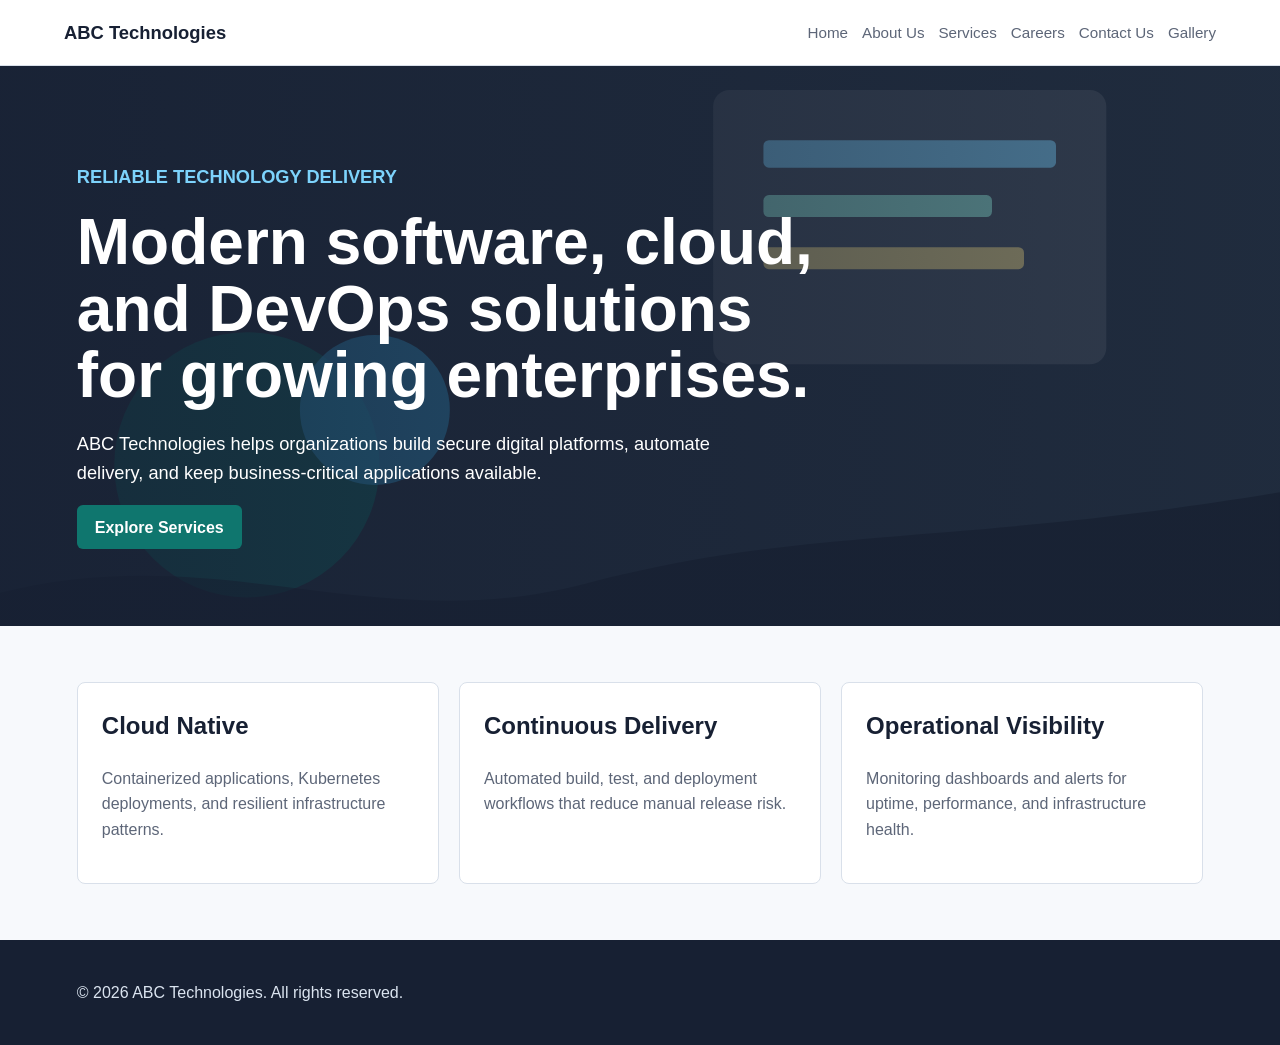
<file: website/index.html>
<!doctype html>
<html lang="en">
<head>
  <meta charset="utf-8">
  <meta name="viewport" content="width=device-width, initial-scale=1">
  <title>ABC Technologies | Corporate IT Solutions</title>
  <link rel="stylesheet" href="assets/css/styles.css">
</head>
<body>
  <header class="site-header">
    <a class="brand" href="index.html">ABC Technologies</a>
    <nav aria-label="Primary navigation">
      <a href="index.html">Home</a>
      <a href="about.html">About Us</a>
      <a href="services.html">Services</a>
      <a href="careers.html">Careers</a>
      <a href="contact.html">Contact Us</a>
      <a href="gallery.html">Gallery</a>
    </nav>
  </header>

  <main>
    <section class="hero">
      <div>
        <p class="eyebrow">Reliable technology delivery</p>
        <h1>Modern software, cloud, and DevOps solutions for growing enterprises.</h1>
        <p>ABC Technologies helps organizations build secure digital platforms, automate delivery, and keep business-critical applications available.</p>
        <a class="button" href="services.html">Explore Services</a>
      </div>
    </section>

    <section class="section grid-3">
      <article>
        <h2>Cloud Native</h2>
        <p>Containerized applications, Kubernetes deployments, and resilient infrastructure patterns.</p>
      </article>
      <article>
        <h2>Continuous Delivery</h2>
        <p>Automated build, test, and deployment workflows that reduce manual release risk.</p>
      </article>
      <article>
        <h2>Operational Visibility</h2>
        <p>Monitoring dashboards and alerts for uptime, performance, and infrastructure health.</p>
      </article>
    </section>
  </main>

  <footer>
    <p>&copy; 2026 ABC Technologies. All rights reserved.</p>
  </footer>
</body>
</html>
</file>
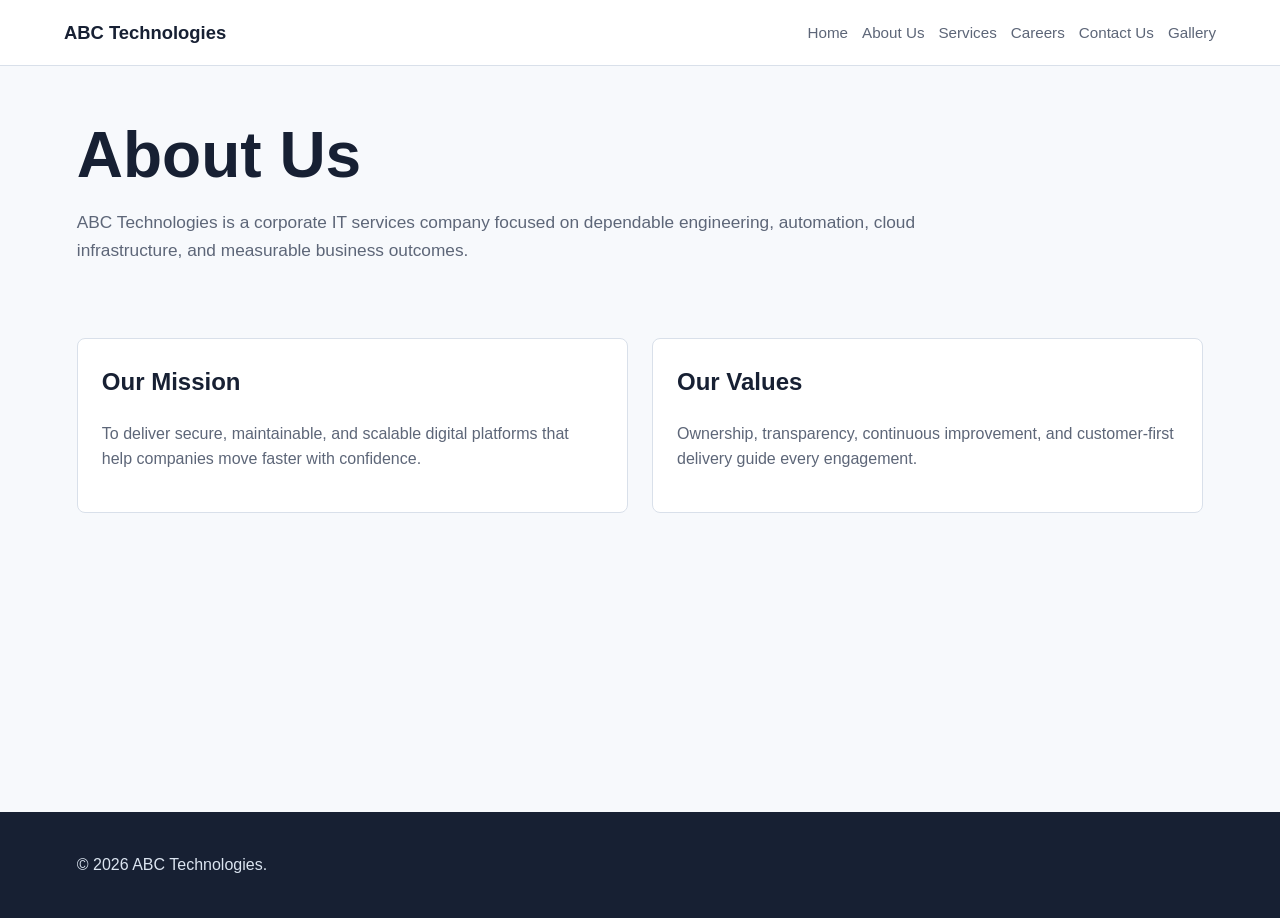
<file: website/about.html>
<!doctype html>
<html lang="en">
<head>
  <meta charset="utf-8">
  <meta name="viewport" content="width=device-width, initial-scale=1">
  <title>About Us | ABC Technologies</title>
  <link rel="stylesheet" href="assets/css/styles.css">
</head>
<body>
  <header class="site-header">
    <a class="brand" href="index.html">ABC Technologies</a>
    <nav aria-label="Primary navigation">
      <a href="index.html">Home</a>
      <a href="about.html">About Us</a>
      <a href="services.html">Services</a>
      <a href="careers.html">Careers</a>
      <a href="contact.html">Contact Us</a>
      <a href="gallery.html">Gallery</a>
    </nav>
  </header>
  <main class="page">
    <h1>About Us</h1>
    <p>ABC Technologies is a corporate IT services company focused on dependable engineering, automation, cloud infrastructure, and measurable business outcomes.</p>
    <section class="section split">
      <div>
        <h2>Our Mission</h2>
        <p>To deliver secure, maintainable, and scalable digital platforms that help companies move faster with confidence.</p>
      </div>
      <div>
        <h2>Our Values</h2>
        <p>Ownership, transparency, continuous improvement, and customer-first delivery guide every engagement.</p>
      </div>
    </section>
  </main>
  <footer><p>&copy; 2026 ABC Technologies.</p></footer>
</body>
</html>
</file>
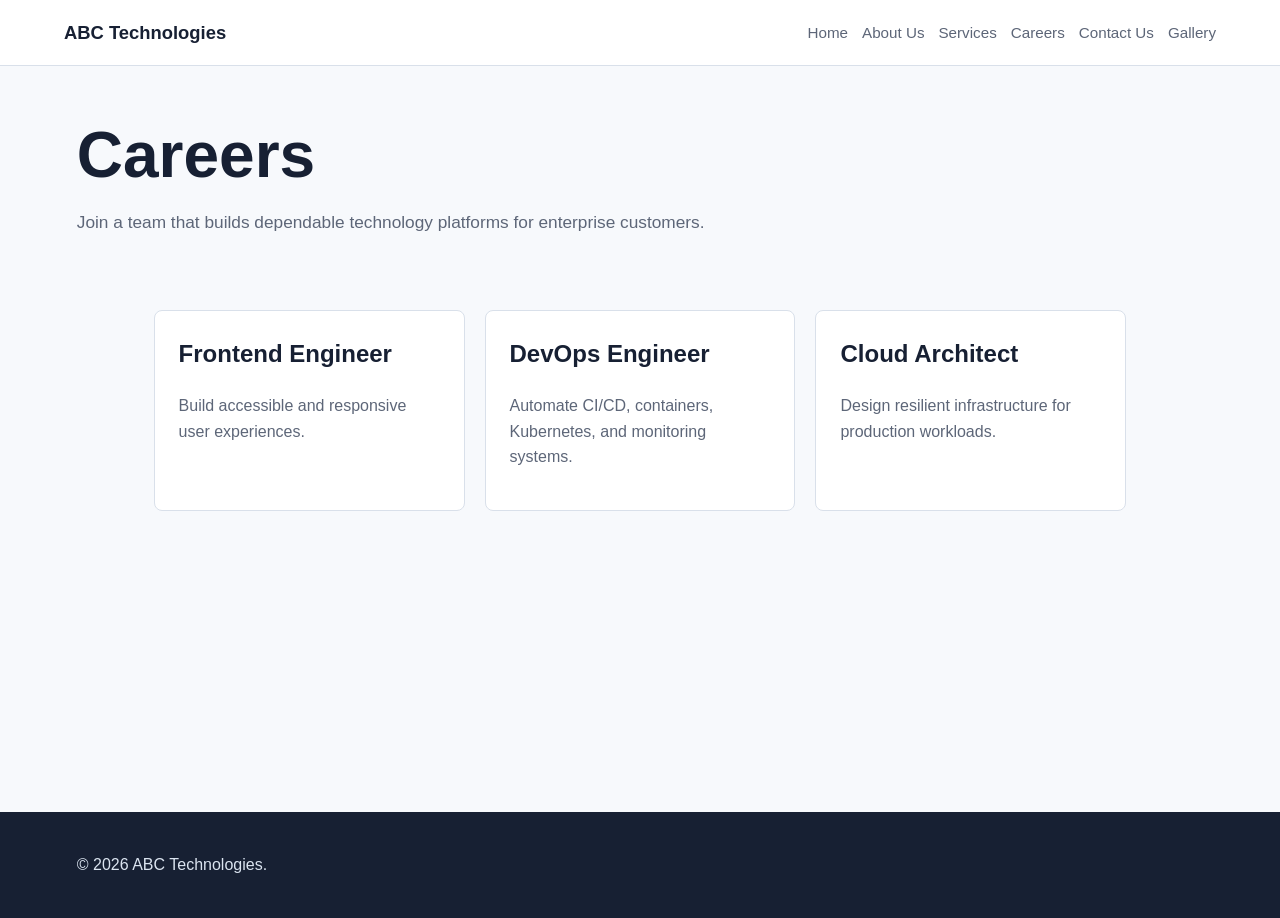
<file: website/careers.html>
<!doctype html>
<html lang="en">
<head>
  <meta charset="utf-8">
  <meta name="viewport" content="width=device-width, initial-scale=1">
  <title>Careers | ABC Technologies</title>
  <link rel="stylesheet" href="assets/css/styles.css">
</head>
<body>
  <header class="site-header">
    <a class="brand" href="index.html">ABC Technologies</a>
    <nav aria-label="Primary navigation">
      <a href="index.html">Home</a>
      <a href="about.html">About Us</a>
      <a href="services.html">Services</a>
      <a href="careers.html">Careers</a>
      <a href="contact.html">Contact Us</a>
      <a href="gallery.html">Gallery</a>
    </nav>
  </header>
  <main class="page">
    <h1>Careers</h1>
    <p>Join a team that builds dependable technology platforms for enterprise customers.</p>
    <section class="section grid-3">
      <article><h2>Frontend Engineer</h2><p>Build accessible and responsive user experiences.</p></article>
      <article><h2>DevOps Engineer</h2><p>Automate CI/CD, containers, Kubernetes, and monitoring systems.</p></article>
      <article><h2>Cloud Architect</h2><p>Design resilient infrastructure for production workloads.</p></article>
    </section>
  </main>
  <footer><p>&copy; 2026 ABC Technologies.</p></footer>
</body>
</html>
</file>
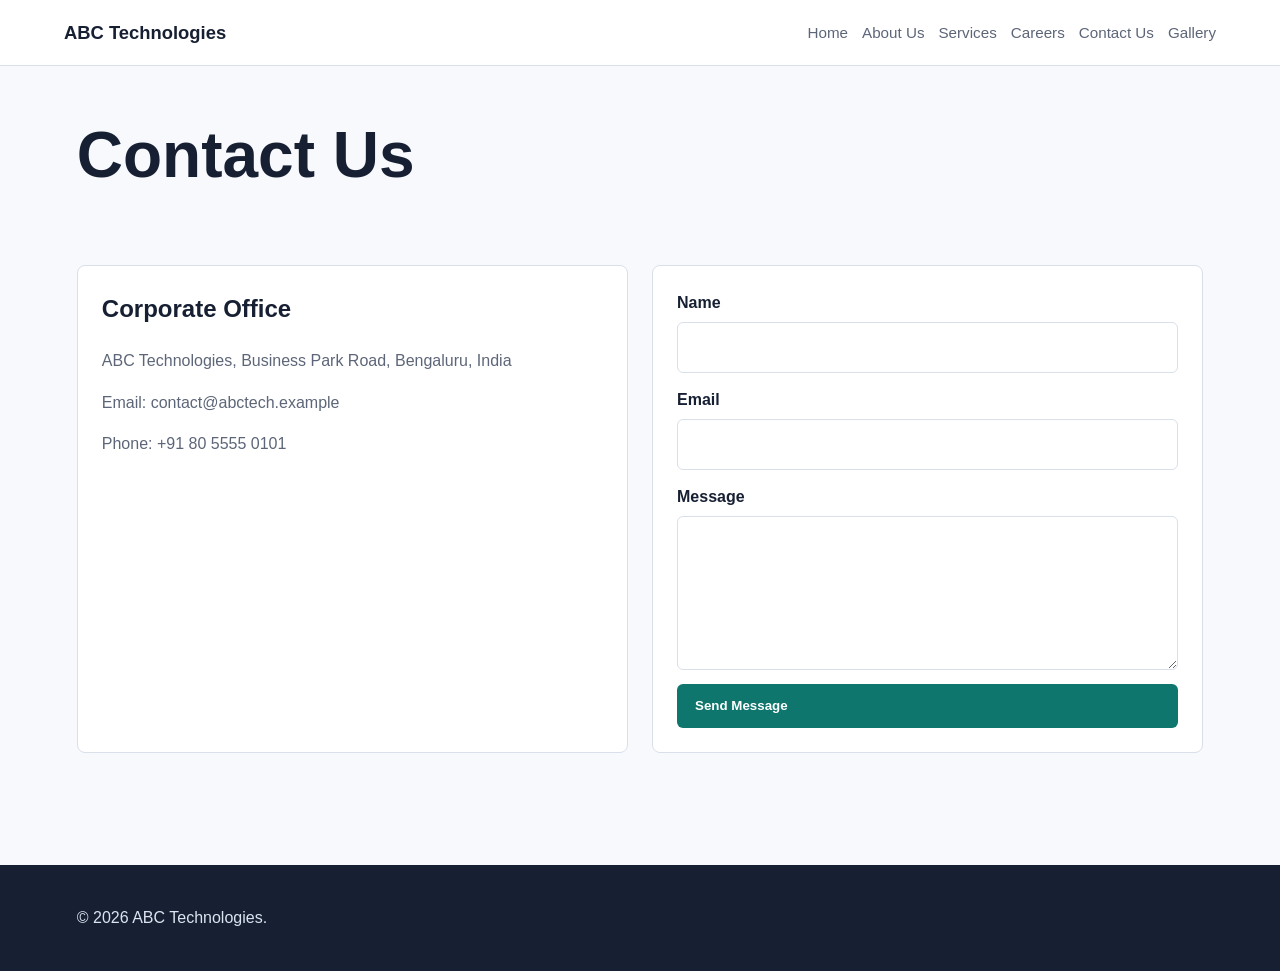
<file: website/contact.html>
<!doctype html>
<html lang="en">
<head>
  <meta charset="utf-8">
  <meta name="viewport" content="width=device-width, initial-scale=1">
  <title>Contact Us | ABC Technologies</title>
  <link rel="stylesheet" href="assets/css/styles.css">
</head>
<body>
  <header class="site-header">
    <a class="brand" href="index.html">ABC Technologies</a>
    <nav aria-label="Primary navigation">
      <a href="index.html">Home</a>
      <a href="about.html">About Us</a>
      <a href="services.html">Services</a>
      <a href="careers.html">Careers</a>
      <a href="contact.html">Contact Us</a>
      <a href="gallery.html">Gallery</a>
    </nav>
  </header>
  <main class="page">
    <h1>Contact Us</h1>
    <section class="section split">
      <div>
        <h2>Corporate Office</h2>
        <p>ABC Technologies, Business Park Road, Bengaluru, India</p>
        <p>Email: contact@abctech.example</p>
        <p>Phone: +91 80 5555 0101</p>
      </div>
      <form class="contact-form">
        <label>Name <input type="text" name="name" required></label>
        <label>Email <input type="email" name="email" required></label>
        <label>Message <textarea name="message" rows="5" required></textarea></label>
        <button type="submit">Send Message</button>
      </form>
    </section>
  </main>
  <footer><p>&copy; 2026 ABC Technologies.</p></footer>
  <script src="assets/js/main.js"></script>
</body>
</html>
</file>
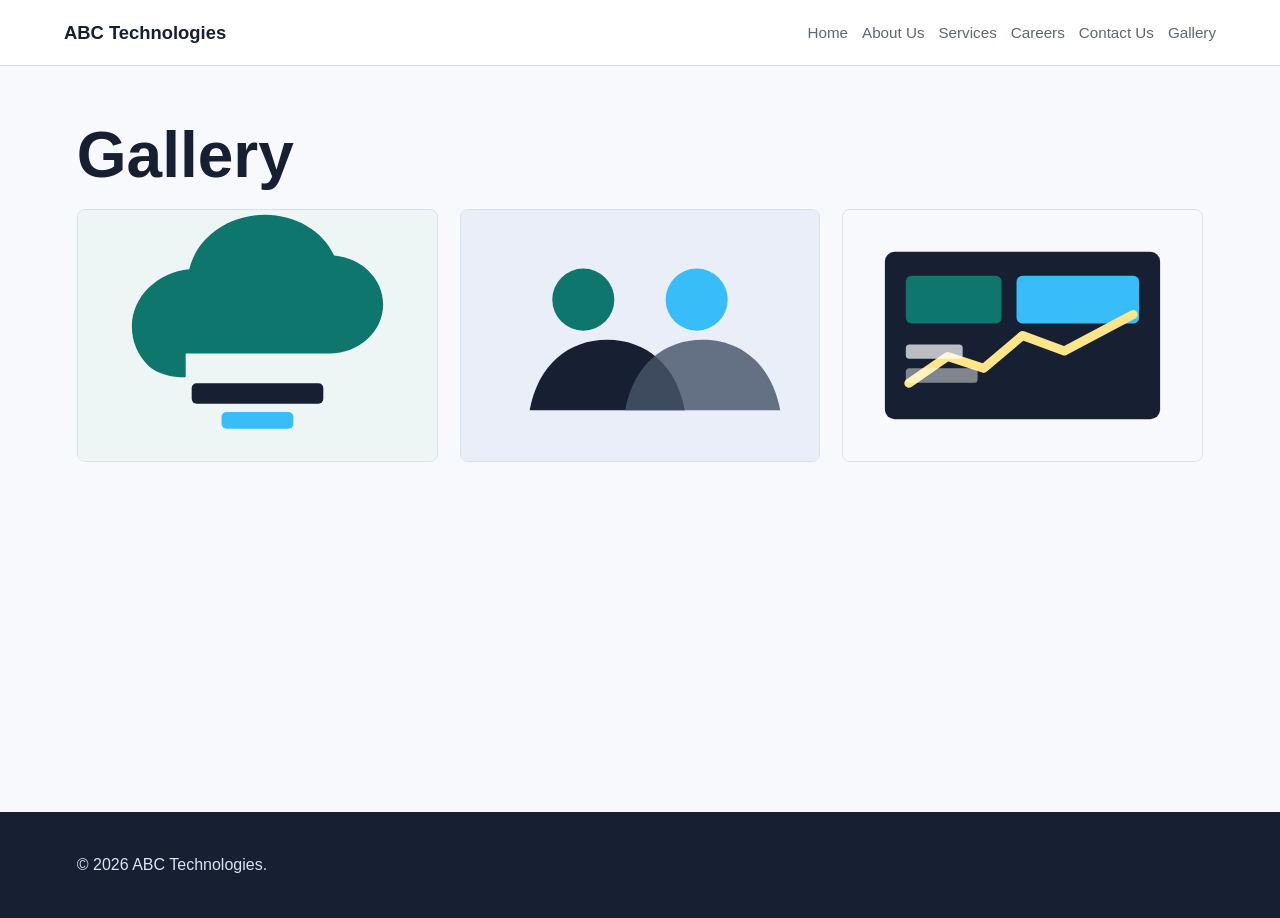
<file: website/gallery.html>
<!doctype html>
<html lang="en">
<head>
  <meta charset="utf-8">
  <meta name="viewport" content="width=device-width, initial-scale=1">
  <title>Gallery | ABC Technologies</title>
  <link rel="stylesheet" href="assets/css/styles.css">
</head>
<body>
  <header class="site-header">
    <a class="brand" href="index.html">ABC Technologies</a>
    <nav aria-label="Primary navigation">
      <a href="index.html">Home</a>
      <a href="about.html">About Us</a>
      <a href="services.html">Services</a>
      <a href="careers.html">Careers</a>
      <a href="contact.html">Contact Us</a>
      <a href="gallery.html">Gallery</a>
    </nav>
  </header>
  <main class="page">
    <h1>Gallery</h1>
    <section class="gallery">
      <img src="assets/images/cloud.svg" alt="Cloud infrastructure illustration">
      <img src="assets/images/team.svg" alt="Technology team illustration">
      <img src="assets/images/monitoring.svg" alt="Monitoring dashboard illustration">
    </section>
  </main>
  <footer><p>&copy; 2026 ABC Technologies.</p></footer>
</body>
</html>
</file>
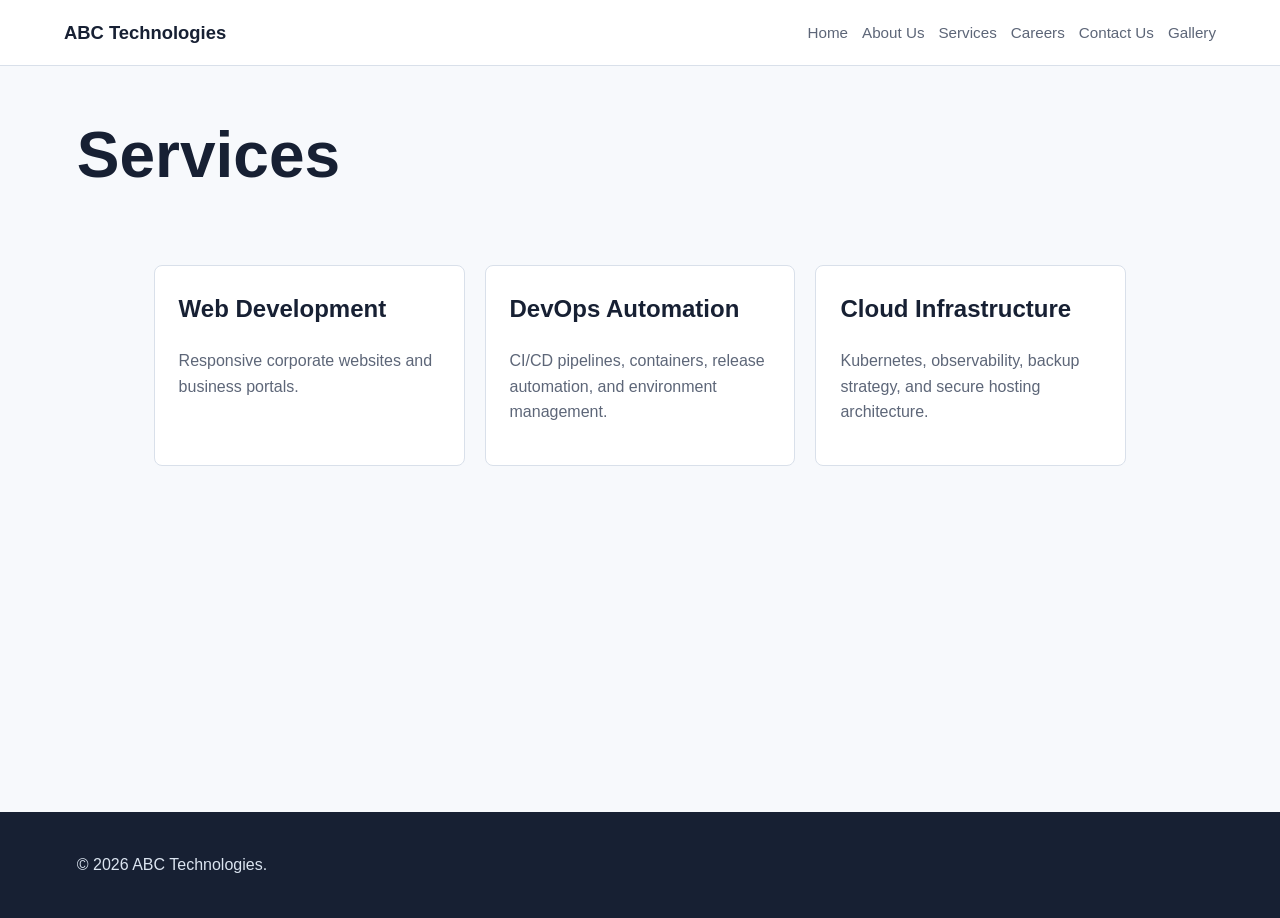
<file: website/services.html>
<!doctype html>
<html lang="en">
<head>
  <meta charset="utf-8">
  <meta name="viewport" content="width=device-width, initial-scale=1">
  <title>Services | ABC Technologies</title>
  <link rel="stylesheet" href="assets/css/styles.css">
</head>
<body>
  <header class="site-header">
    <a class="brand" href="index.html">ABC Technologies</a>
    <nav aria-label="Primary navigation">
      <a href="index.html">Home</a>
      <a href="about.html">About Us</a>
      <a href="services.html">Services</a>
      <a href="careers.html">Careers</a>
      <a href="contact.html">Contact Us</a>
      <a href="gallery.html">Gallery</a>
    </nav>
  </header>
  <main class="page">
    <h1>Services</h1>
    <section class="section grid-3">
      <article><h2>Web Development</h2><p>Responsive corporate websites and business portals.</p></article>
      <article><h2>DevOps Automation</h2><p>CI/CD pipelines, containers, release automation, and environment management.</p></article>
      <article><h2>Cloud Infrastructure</h2><p>Kubernetes, observability, backup strategy, and secure hosting architecture.</p></article>
    </section>
  </main>
  <footer><p>&copy; 2026 ABC Technologies.</p></footer>
</body>
</html>
</file>
<file: website/assets/css/styles.css>
:root {
  color-scheme: light;
  --ink: #172033;
  --muted: #5d6678;
  --surface: #ffffff;
  --line: #d9e0ea;
  --accent: #0f766e;
  --accent-dark: #115e59;
  --soft: #eef6f5;
  --banner: #e9eef8;
}

* {
  box-sizing: border-box;
}

body {
  margin: 0;
  font-family: Arial, Helvetica, sans-serif;
  color: var(--ink);
  background: #f7f9fc;
  line-height: 1.6;
}

a {
  color: inherit;
}

.site-header {
  display: flex;
  align-items: center;
  justify-content: space-between;
  gap: 24px;
  padding: 18px clamp(20px, 5vw, 72px);
  background: var(--surface);
  border-bottom: 1px solid var(--line);
  position: sticky;
  top: 0;
  z-index: 10;
}

.brand {
  font-weight: 800;
  text-decoration: none;
  font-size: 1.15rem;
}

nav {
  display: flex;
  flex-wrap: wrap;
  gap: 14px;
  color: var(--muted);
  font-size: 0.95rem;
}

nav a {
  text-decoration: none;
}

nav a:hover {
  color: var(--accent);
}

.hero {
  min-height: 560px;
  display: grid;
  align-items: center;
  padding: 64px clamp(20px, 6vw, 88px);
  background:
    linear-gradient(90deg, rgba(23, 32, 51, 0.86), rgba(23, 32, 51, 0.42)),
    url("../images/hero.svg") center/cover no-repeat;
  color: #ffffff;
}

.hero > div {
  max-width: 760px;
}

.hero h1,
.page h1 {
  font-size: clamp(2.1rem, 5vw, 4.8rem);
  line-height: 1.04;
  margin: 0 0 20px;
  letter-spacing: 0;
}

.hero p {
  font-size: 1.14rem;
  max-width: 650px;
}

.eyebrow {
  color: #7dd3fc;
  font-weight: 700;
  text-transform: uppercase;
  letter-spacing: 0;
}

.button,
button {
  display: inline-flex;
  align-items: center;
  min-height: 44px;
  padding: 0 18px;
  border: 0;
  border-radius: 6px;
  background: var(--accent);
  color: #ffffff;
  font-weight: 700;
  text-decoration: none;
  cursor: pointer;
}

.button:hover,
button:hover {
  background: var(--accent-dark);
}

.page,
.section {
  padding: 56px clamp(20px, 6vw, 88px);
}

.page {
  min-height: calc(100vh - 154px);
}

.page > p {
  max-width: 860px;
  color: var(--muted);
  font-size: 1.08rem;
}

.grid-3 {
  display: grid;
  grid-template-columns: repeat(3, minmax(0, 1fr));
  gap: 20px;
}

article,
.split > div,
.contact-form {
  background: var(--surface);
  border: 1px solid var(--line);
  border-radius: 8px;
  padding: 24px;
}

article h2,
.split h2 {
  margin-top: 0;
}

article p,
.split p {
  color: var(--muted);
}

.split {
  display: grid;
  grid-template-columns: 1fr 1fr;
  gap: 24px;
  padding-left: 0;
  padding-right: 0;
}

.contact-form {
  display: grid;
  gap: 14px;
}

label {
  display: grid;
  gap: 6px;
  font-weight: 700;
}

input,
textarea {
  width: 100%;
  border: 1px solid var(--line);
  border-radius: 6px;
  padding: 12px;
  font: inherit;
}

.gallery {
  display: grid;
  grid-template-columns: repeat(3, minmax(0, 1fr));
  gap: 22px;
}

.gallery img {
  width: 100%;
  border: 1px solid var(--line);
  border-radius: 8px;
  background: var(--surface);
}

footer {
  padding: 24px clamp(20px, 6vw, 88px);
  background: #172033;
  color: #dbe4f0;
}

@media (max-width: 780px) {
  .site-header {
    align-items: flex-start;
    flex-direction: column;
  }

  .grid-3,
  .split,
  .gallery {
    grid-template-columns: 1fr;
  }

  .hero {
    min-height: 520px;
  }
}
</file>
